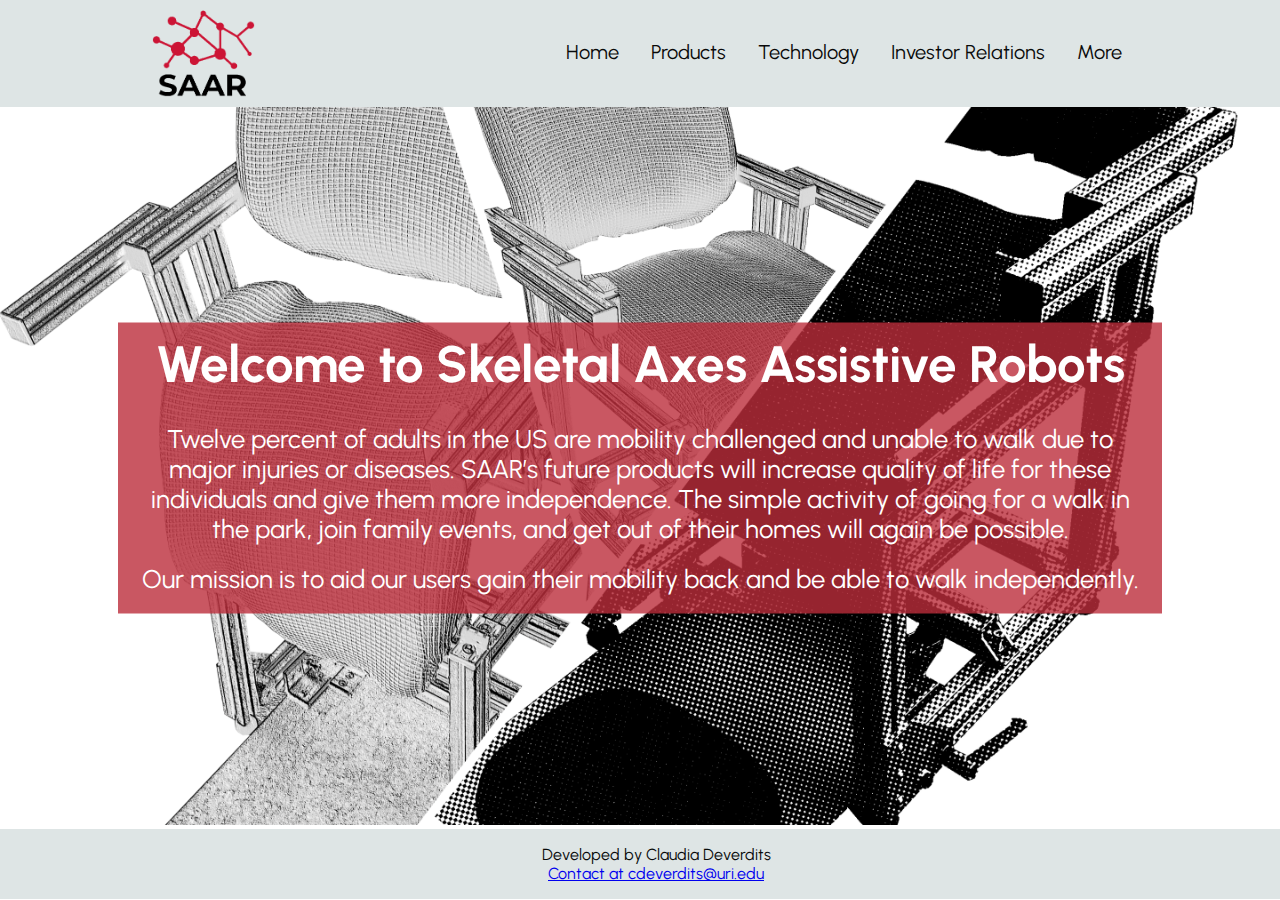
<file: index.html>
<!DOCTYPE html>
<html lang="en">
    <head>
        <meta charset="utf-8">
        <meta name="viewport" content="width=device-width">
        <title>Skeletal Axes Assistive Robots</title>
        <link href="styles/style.css" rel="stylesheet" type="text/css" />
        <link rel="icon" type="image/x-icon" href="images/logo_black.png">
        <style>
            @import url('https://fonts.googleapis.com/css2?family=Urbanist:wght@300;400&display=swap');
        </style>
    </head>
    <body>
        <div class="navbar">
            <img src="images/logo_black.png" alt="SAAR logo with a red graphic" id="logo" onclick="location.href='index.html'">
            <div class="navlinks" id="navBar">
                <a class="links" href="index.html">Home</a>
                <div class="dropdown">
                    <button class="dropbtn" onclick="location.href='products.html'">Products
                        <i class="fa fa-caret-down"></i>
                    </button>
                    <div class="dropdown-content">
                        <a class="links" href="robochair.html">RoboChair</a>
                        <a class="links" href="exollent.html">Exollent</a>
                    </div>
                </div>
                <div class="dropdown">
                    <button class="dropbtn" onclick="location.href='tech.html'">Technology
                        <i class="fa fa-caret-down"></i>
                    </button>
                    <div class="dropdown-content">
                        <a class="links" href="ai-ml.html">AI/ML</a>
                    </div>
                </div>
                <a class="links" href="investors.html">Investor Relations</a>
                <div class="dropdown">
                    <button class="dropbtn">More
                        <i class="fa fa-caret-down"></i>
                    </button>
                    <div class="dropdown-content">
                        <a class="links" href="account.html">Account</a>
                        <a class="links" href="careers.html">Careers</a>
                        <a class="links" href="contact.html">Contact</a>
                    </div>
                </div>
                <a href="javscript:void(0);" class="icon links" id="responsive" >&#9776;</a>
            </div>
        </div>
        <div class="title-screen">
            <img src="images/robochair_home.png" alt="Graphic of the RoboChair product" id="home_img">
            <div class="title">
                <h1>Welcome to Skeletal Axes Assistive Robots</h1>
                <br>
                <p>Twelve percent of adults in the US are mobility challenged and unable to walk due to major injuries or diseases.  SAAR’s future products will increase quality of life for these individuals and give them more independence.  The simple activity of going for a walk in the park, join family events, and get out of their homes will again be possible.</p>
                <p>Our mission is to aid our users gain their mobility back and be able to walk independently.</p>
            </div>
        </div>

        <footer>
            <p>Developed by Claudia Deverdits</p>
            <a href="mailto:cdeverdits@uri.edu"> Contact at cdeverdits@uri.edu</a>
        </footer>
        
        <script   src="https://code.jquery.com/jquery-3.7.1.min.js"   integrity="sha256-/JqT3SQfawRcv/BIHPThkBvs0OEvtFFmqPF/lYI/Cxo="   crossorigin="anonymous"></script>

        <script>
            window.jQuery || document.write('<script src="scripts/jquery-3.7.1.min"><\/script>')
        </script>
        <script src="scripts/script.js"></script>
    </body>
</html>
</file>
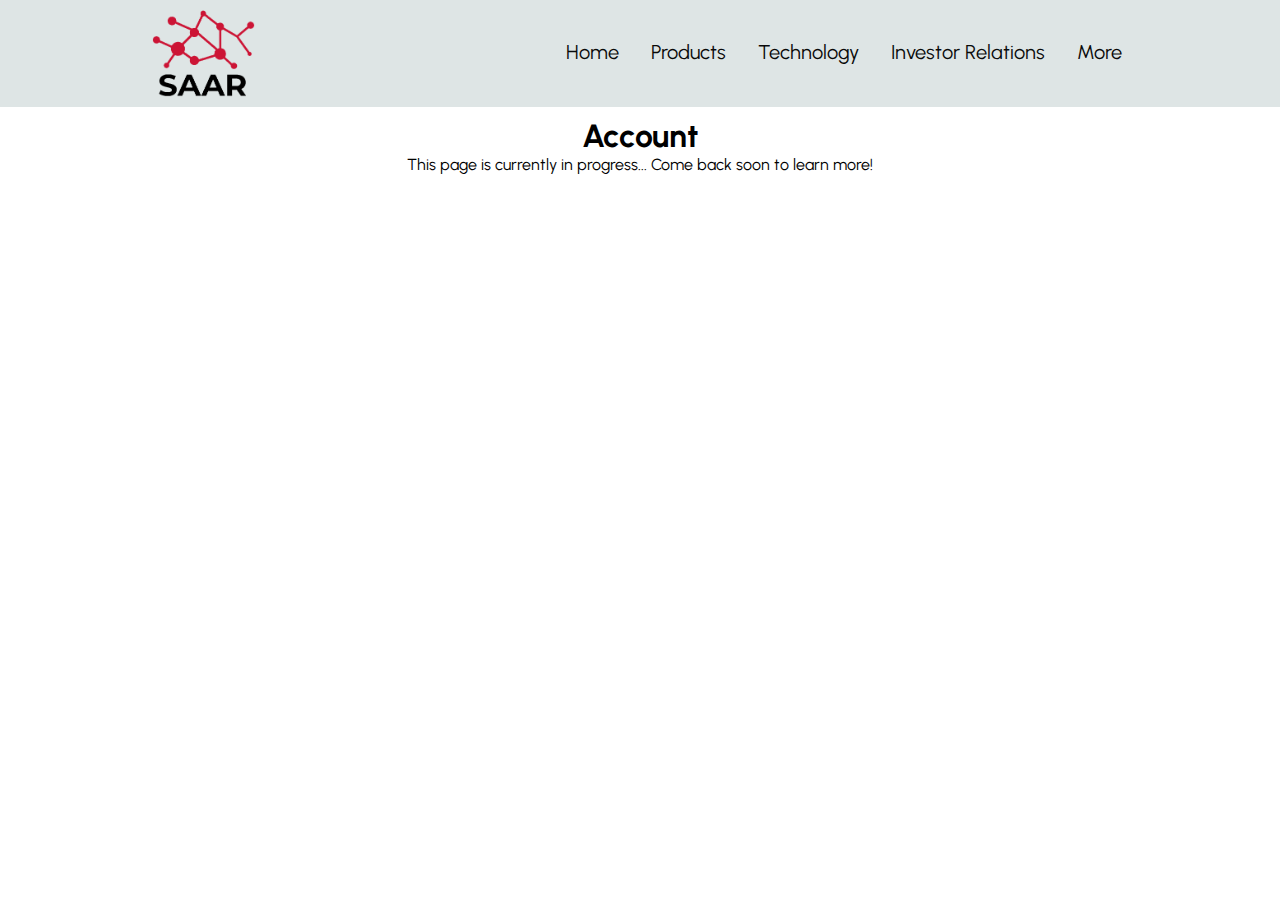
<file: account.html>
<!DOCTYPE html>
<html lang="en">
    <head>
        <meta charset="utf-8">
        <meta name="viewport" content="width=device-width">
        <title>Account</title>
        <link href="styles/style.css" rel="stylesheet" type="text/css" />
        <link rel="icon" type="image/x-icon" href="images/logo_black.png">
        <style>
            @import url('https://fonts.googleapis.com/css2?family=Urbanist:wght@300;400&display=swap');
        </style>
    </head>
    <body>
        <div class="navbar">
            <img src="images/logo_black.png" alt="SAAR logo with a red graphic" id="logo" onclick="location.href='index.html'">
            <div class="navlinks" id="navBar">
                <a class="links" href="index.html">Home</a>
                <div class="dropdown">
                    <button class="dropbtn" onclick="location.href='products.html'">Products
                        <i class="fa fa-caret-down"></i>
                    </button>
                    <div class="dropdown-content">
                        <a class="links" href="robochair.html">RoboChair</a>
                        <a class="links" href="exollent.html">Exollent</a>
                    </div>
                </div>
                <div class="dropdown">
                    <button class="dropbtn" onclick="location.href='tech.html'">Technology
                        <i class="fa fa-caret-down"></i>
                    </button>
                    <div class="dropdown-content">
                        <a class="links" href="ai-ml.html">AI/ML</a>
                    </div>
                </div>
                <a class="links" href="investors.html">Investor Relations</a>
                <div class="dropdown">
                    <button class="dropbtn">More
                        <i class="fa fa-caret-down"></i>
                    </button>
                    <div class="dropdown-content">
                        <a class="links" href="account.html">Account</a>
                        <a class="links" href="careers.html">Careers</a>
                        <a class="links" href="contact.html">Contact</a>
                    </div>
                </div>
                <a href="javscript:void(0);" class="icon links" id="responsive" >&#9776;</a>
            </div>
        </div>
        <div class="page_title">
            <h1>Account</h1>
            <p>This page is currently in progress... Come back soon to learn more!</p>
        </div>
        
        <script   src="https://code.jquery.com/jquery-3.7.1.min.js"   integrity="sha256-/JqT3SQfawRcv/BIHPThkBvs0OEvtFFmqPF/lYI/Cxo="   crossorigin="anonymous"></script>

        <script>
            window.jQuery || document.write('<script src="scripts/jquery-3.7.1.min"><\/script>')
        </script>
        <script src="scripts/script.js"></script>
    </body>
</html>
</file>
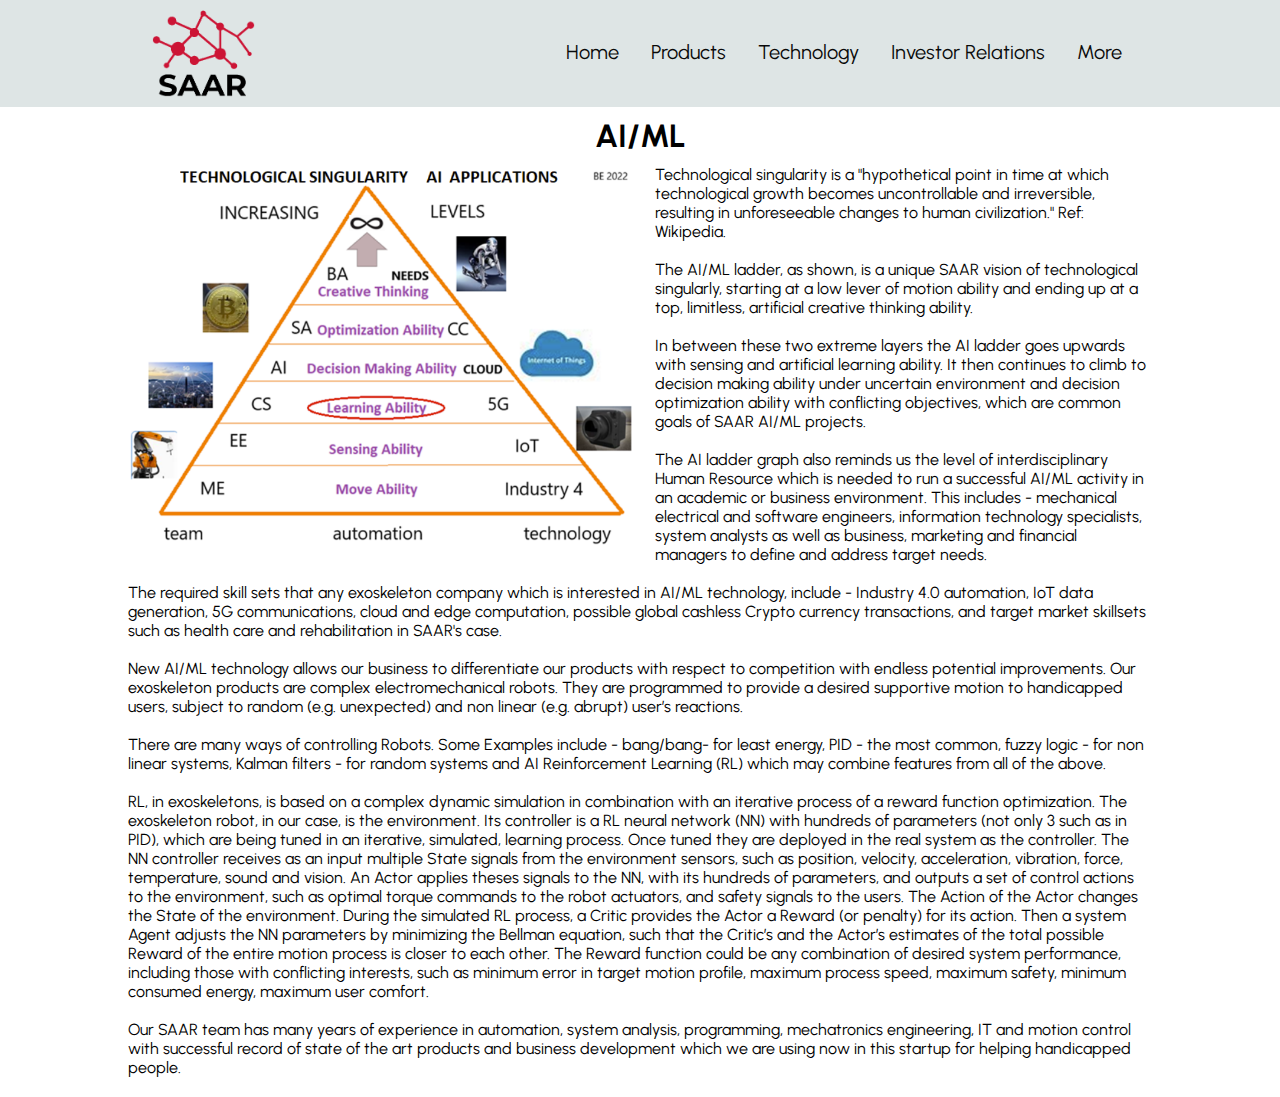
<file: ai-ml.html>
<!DOCTYPE html>
<html lang="en">
    <head>
        <meta charset="utf-8">
        <meta name="viewport" content="width=device-width">
        <title>AI/ML</title>
        <link href="styles/style.css" rel="stylesheet" type="text/css" />
        <link rel="icon" type="image/x-icon" href="images/logo_black.png">
        <style>
            @import url('https://fonts.googleapis.com/css2?family=Urbanist:wght@300;400&display=swap');
        </style>
    </head>
    <body>
        <div class="navbar">
            <img src="images/logo_black.png" alt="SAAR logo with a red graphic" id="logo" onclick="location.href='index.html'">
            <div class="navlinks" id="navBar">
                <a class="links" href="index.html">Home</a>
                <div class="dropdown">
                    <button class="dropbtn" onclick="location.href='products.html'">Products
                        <i class="fa fa-caret-down"></i>
                    </button>
                    <div class="dropdown-content">
                        <a class="links" href="robochair.html">RoboChair</a>
                        <a class="links" href="exollent.html">Exollent</a>
                    </div>
                </div>
                <div class="dropdown">
                    <button class="dropbtn" onclick="location.href='tech.html'">Technology
                        <i class="fa fa-caret-down"></i>
                    </button>
                    <div class="dropdown-content">
                        <a class="links" href="ai-ml.html">AI/ML</a>
                    </div>
                </div>
                <a class="links" href="investors.html">Investor Relations</a>
                <div class="dropdown">
                    <button class="dropbtn">More
                        <i class="fa fa-caret-down"></i>
                    </button>
                    <div class="dropdown-content">
                        <a class="links" href="account.html">Account</a>
                        <a class="links" href="careers.html">Careers</a>
                        <a class="links" href="contact.html">Contact</a>
                    </div>
                </div>
                <a href="javscript:void(0);" class="icon links" id="responsive" >&#9776;</a>
            </div>
        </div>
        <div class="page_title">
            <h1>AI/ML</h1>
        </div>
        <div class = "content">
            <img src="images/Pyramid.PNG"  alt="SAAR's pyramid of the AI ladder" id="ai-img">
            <p>Technological singularity is a "hypothetical point in time at which technological growth becomes uncontrollable and irreversible, resulting in unforeseeable changes to human civilization." Ref: Wikipedia.
                <br><br>
                The AI/ML ladder, as shown, is a unique SAAR vision of technological singularly, starting at a low lever of motion ability and ending up at a top, limitless, artificial creative thinking ability.
                <br><br>
                In between these two extreme layers the AI ladder goes upwards with sensing and artificial learning ability.  It then continues to climb to decision making ability under uncertain environment and decision optimization ability with conflicting objectives, which are common goals of SAAR AI/ML projects.
                <br><br>
                The AI ladder graph also reminds us the level of interdisciplinary Human Resource which is needed to run a successful AI/ML activity in an academic or business environment. This includes - mechanical electrical and software engineers, information technology specialists, system analysts as well as business, marketing and financial managers to define and address target needs.
                <br><br>
                The required skill sets that any exoskeleton company which is interested in AI/ML technology, include - Industry 4.0 automation, IoT data generation, 5G communications, cloud and edge computation, possible global cashless Crypto currency transactions, and target market skillsets such as health care and rehabilitation in SAAR's case.
                <br><br>
                New AI/ML technology allows our business to differentiate our products with respect to competition with endless potential improvements. Our exoskeleton products are complex electromechanical robots. They are programmed to provide a desired supportive motion to handicapped users, subject to random (e.g. unexpected) and non linear (e.g. abrupt) user’s reactions.
                <br><br>
                There are many ways of controlling Robots. Some Examples include - bang/bang- for least energy, PID - the most common, fuzzy logic - for non linear systems, Kalman filters - for random systems and AI Reinforcement Learning (RL) which may combine features from all of the above.
                <br><br>
                RL, in exoskeletons, is based on a complex dynamic simulation in combination with an iterative process of a reward function optimization. The exoskeleton robot, in our case, is the environment. Its controller is a RL neural network (NN) with hundreds of parameters (not only 3 such as in PID), which are being tuned in an iterative, simulated, learning process. Once tuned they are deployed in the real system as the controller.  The NN controller receives as an input multiple State signals from the environment sensors, such as position, velocity, acceleration, vibration, force, temperature, sound and vision. An Actor applies theses signals to the NN, with its hundreds of parameters, and outputs a set of control actions to the environment, such as optimal torque commands to the robot actuators, and safety signals to the users. The Action of the Actor changes the State of the environment. During the simulated RL process, a Critic provides the Actor a Reward (or penalty) for its action. Then a system Agent adjusts the NN parameters by minimizing the Bellman equation, such that the Critic’s and the Actor’s estimates of the total possible Reward of the entire motion process is closer to each other. The Reward function could be any combination of desired system performance, including those with conflicting interests, such as minimum error in target motion profile, maximum process speed, maximum safety, minimum consumed energy, maximum user comfort.
                <br><br>
                Our SAAR team has many years of experience in automation, system analysis, programming, mechatronics engineering, IT and motion control with successful record of state of the art products and business development which we are using now in this startup for helping handicapped people.</p>
        </div>
        
        <script   src="https://code.jquery.com/jquery-3.7.1.min.js"   integrity="sha256-/JqT3SQfawRcv/BIHPThkBvs0OEvtFFmqPF/lYI/Cxo="   crossorigin="anonymous"></script>

        <script>
            window.jQuery || document.write('<script src="scripts/jquery-3.7.1.min"><\/script>')
        </script>
        <script src="scripts/script.js"></script>
    </body>
</html>
</file>
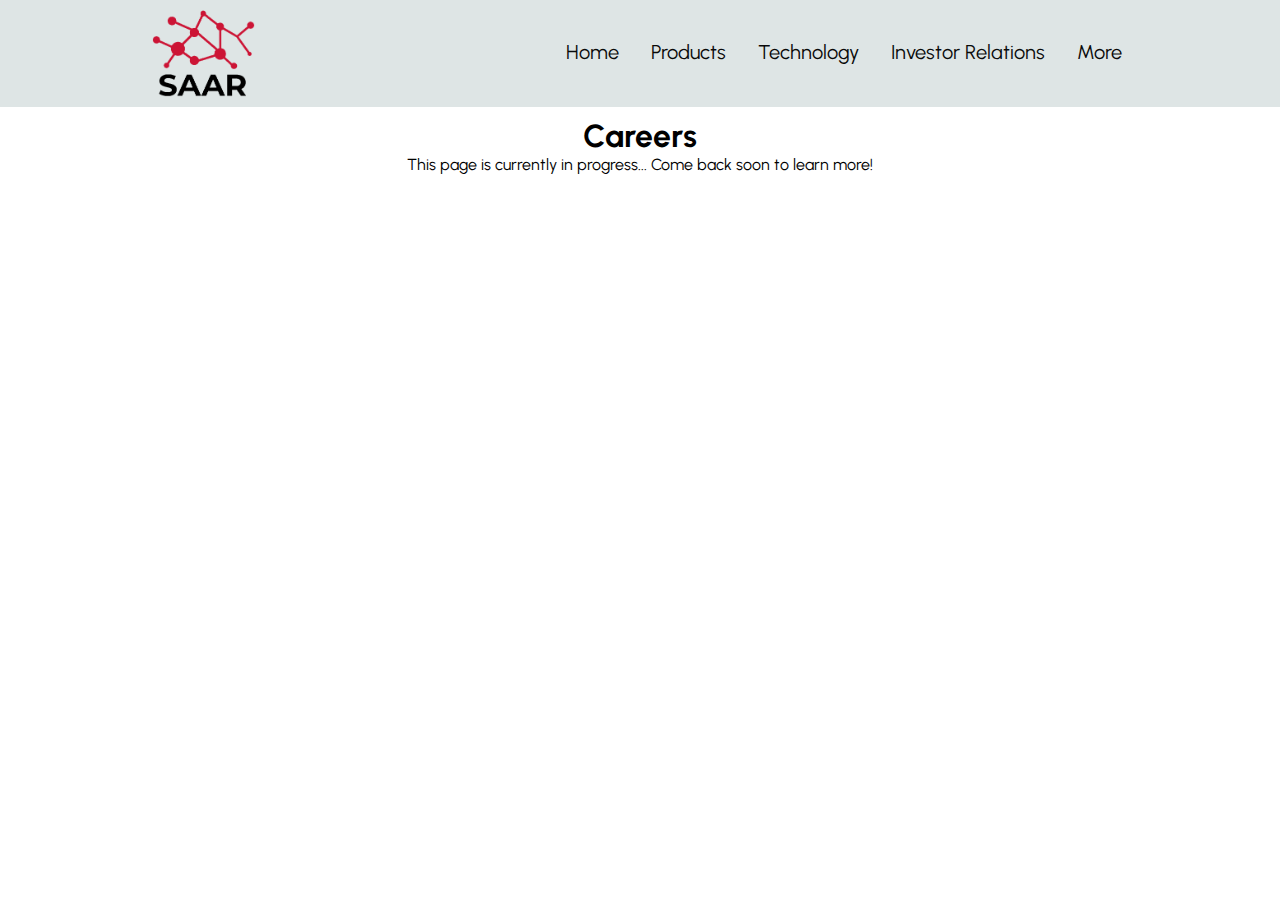
<file: careers.html>
<!DOCTYPE html>
<html lang="en">
    <head>
        <meta charset="utf-8">
        <meta name="viewport" content="width=device-width">
        <title>Careers</title>
        <link href="styles/style.css" rel="stylesheet" type="text/css" />
        <link rel="icon" type="image/x-icon" href="images/logo_black.png">
        <style>
            @import url('https://fonts.googleapis.com/css2?family=Urbanist:wght@300;400&display=swap');
        </style>
    </head>
    <body>
        <div class="navbar">
            <img src="images/logo_black.png" alt="SAAR logo with a red graphic" id="logo" onclick="location.href='index.html'">
            <div class="navlinks" id="navBar">
                <a class="links" href="index.html">Home</a>
                <div class="dropdown">
                    <button class="dropbtn" onclick="location.href='products.html'">Products
                        <i class="fa fa-caret-down"></i>
                    </button>
                    <div class="dropdown-content">
                        <a class="links" href="robochair.html">RoboChair</a>
                        <a class="links" href="exollent.html">Exollent</a>
                    </div>
                </div>
                <div class="dropdown">
                    <button class="dropbtn" onclick="location.href='tech.html'">Technology
                        <i class="fa fa-caret-down"></i>
                    </button>
                    <div class="dropdown-content">
                        <a class="links" href="ai-ml.html">AI/ML</a>
                    </div>
                </div>
                <a class="links" href="investors.html">Investor Relations</a>
                <div class="dropdown">
                    <button class="dropbtn">More
                        <i class="fa fa-caret-down"></i>
                    </button>
                    <div class="dropdown-content">
                        <a class="links" href="account.html">Account</a>
                        <a class="links" href="careers.html">Careers</a>
                        <a class="links" href="contact.html">Contact</a>
                    </div>
                </div>
                <a href="javscript:void(0);" class="icon links" id="responsive" >&#9776;</a>
            </div>
        </div>
        <div class="page_title">
            <h1>Careers</h1>
            <p>This page is currently in progress... Come back soon to learn more!</p>
        </div>
        
        <script   src="https://code.jquery.com/jquery-3.7.1.min.js"   integrity="sha256-/JqT3SQfawRcv/BIHPThkBvs0OEvtFFmqPF/lYI/Cxo="   crossorigin="anonymous"></script>

        <script>
            window.jQuery || document.write('<script src="scripts/jquery-3.7.1.min"><\/script>')
        </script>
        <script src="scripts/script.js"></script>
    </body>
</html>
</file>
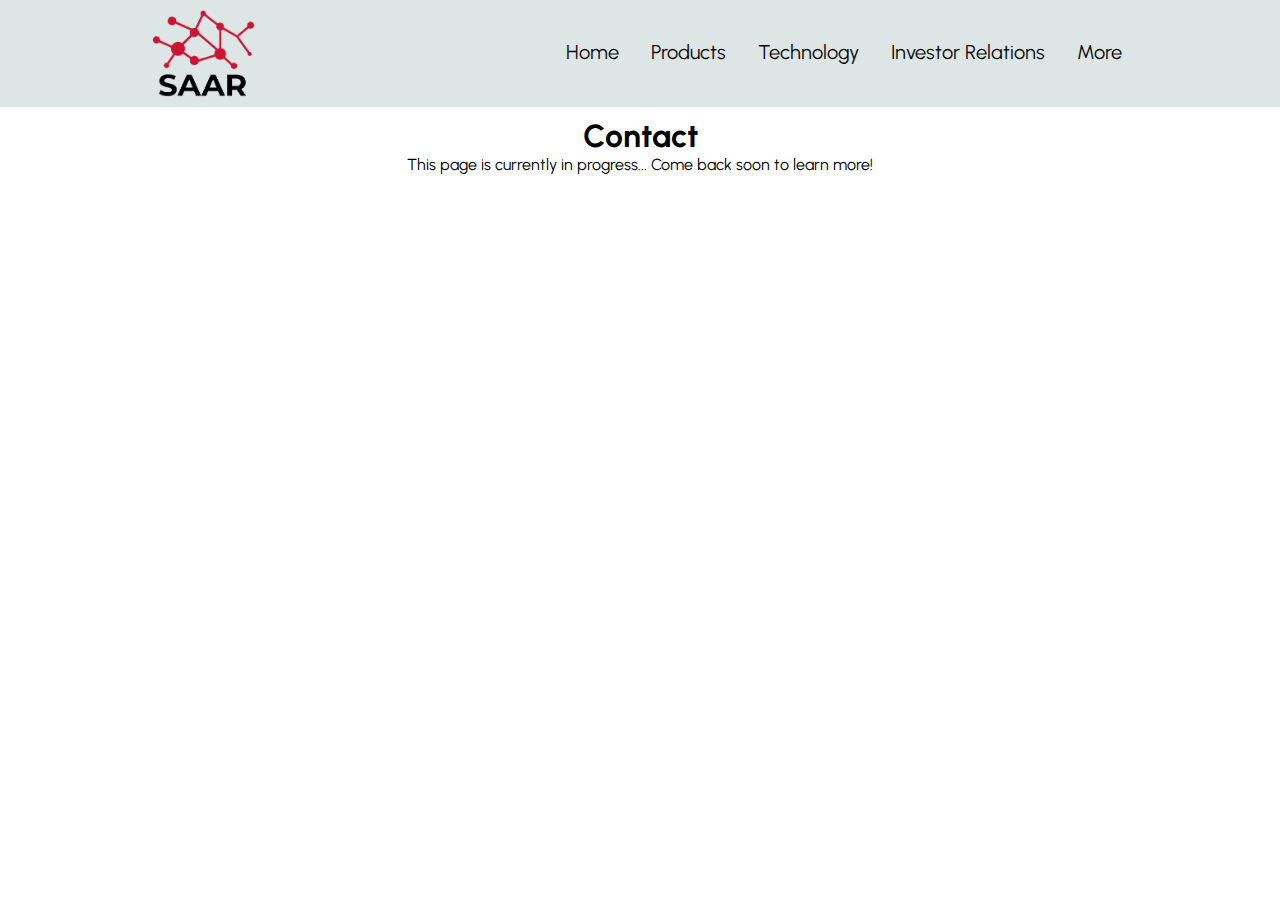
<file: contact.html>
<!DOCTYPE html>
<html lang="en">
    <head>
        <meta charset="utf-8">
        <meta name="viewport" content="width=device-width">
        <title>Contact</title>
        <link href="styles/style.css" rel="stylesheet" type="text/css" />
        <link rel="icon" type="image/x-icon" href="images/logo_black.png">
        <style>
            @import url('https://fonts.googleapis.com/css2?family=Urbanist:wght@300;400&display=swap');
        </style>
    </head>
    <body>
        <div class="navbar">
            <img src="images/logo_black.png" alt="SAAR logo with a red graphic" id="logo" onclick="location.href='index.html'">
            <div class="navlinks" id="navBar">
                <a class="links" href="index.html">Home</a>
                <div class="dropdown">
                    <button class="dropbtn" onclick="location.href='products.html'">Products
                        <i class="fa fa-caret-down"></i>
                    </button>
                    <div class="dropdown-content">
                        <a class="links" href="robochair.html">RoboChair</a>
                        <a class="links" href="exollent.html">Exollent</a>
                    </div>
                </div>
                <div class="dropdown">
                    <button class="dropbtn" onclick="location.href='tech.html'">Technology
                        <i class="fa fa-caret-down"></i>
                    </button>
                    <div class="dropdown-content">
                        <a class="links" href="ai-ml.html">AI/ML</a>
                    </div>
                </div>
                <a class="links" href="investors.html">Investor Relations</a>
                <div class="dropdown">
                    <button class="dropbtn">More
                        <i class="fa fa-caret-down"></i>
                    </button>
                    <div class="dropdown-content">
                        <a class="links" href="account.html">Account</a>
                        <a class="links" href="careers.html">Careers</a>
                        <a class="links" href="contact.html">Contact</a>
                    </div>
                </div>
                <a href="javscript:void(0);" class="icon links" id="responsive" >&#9776;</a>
            </div>
        </div>
        <div class="page_title">
            <h1>Contact</h1>
            <p>This page is currently in progress... Come back soon to learn more!</p>
        </div>
        
        <script   src="https://code.jquery.com/jquery-3.7.1.min.js"   integrity="sha256-/JqT3SQfawRcv/BIHPThkBvs0OEvtFFmqPF/lYI/Cxo="   crossorigin="anonymous"></script>

        <script>
            window.jQuery || document.write('<script src="scripts/jquery-3.7.1.min"><\/script>')
        </script>
        <script src="scripts/script.js"></script>
    </body>
</html>
</file>
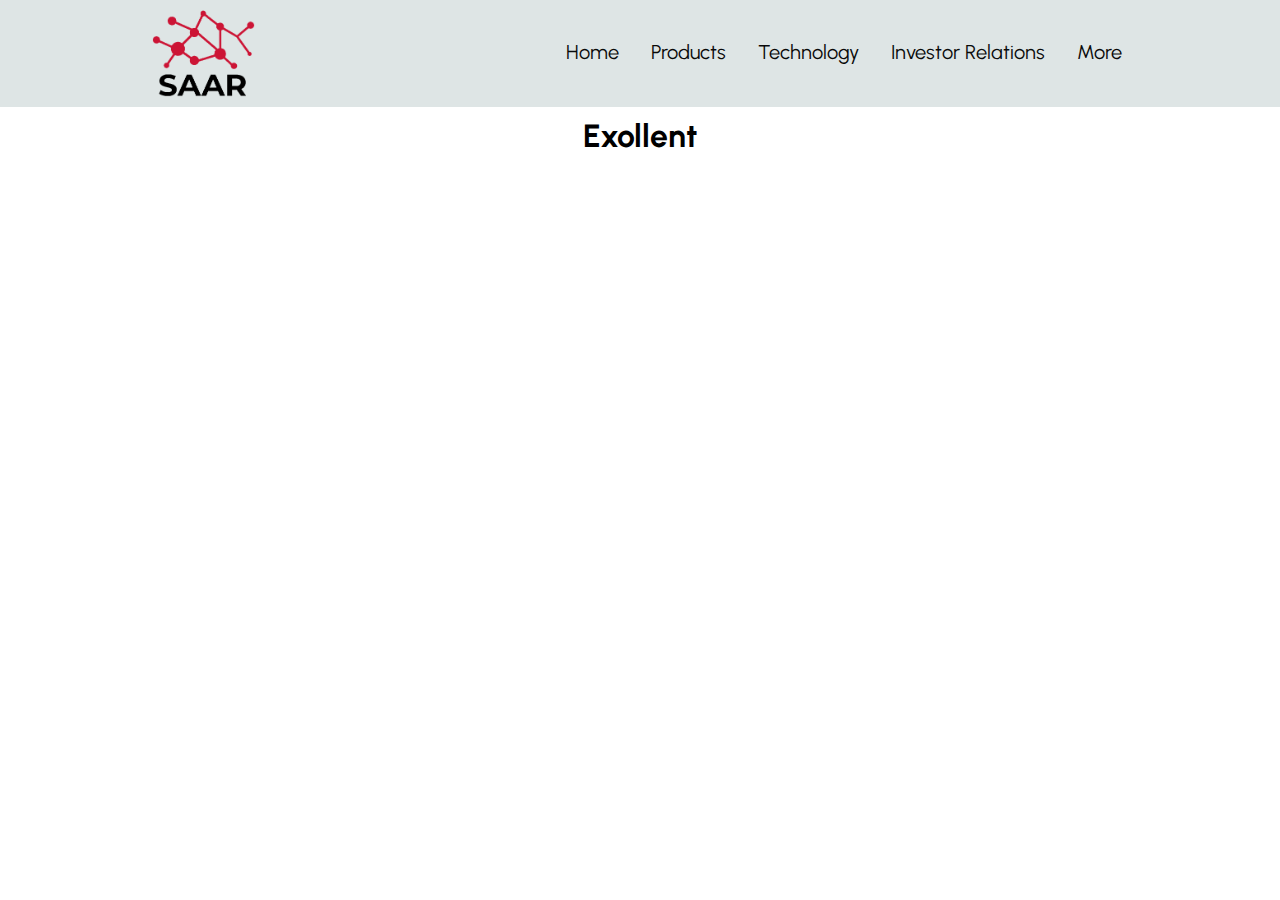
<file: exollent.html>
<!DOCTYPE html>
<html lang="en">
    <head>
        <meta charset="utf-8">
        <meta name="viewport" content="width=device-width">
        <title>Exollent</title>
        <link href="styles/style.css" rel="stylesheet" type="text/css" />
        <link rel="icon" type="image/x-icon" href="images/logo_black.png">
        <style>
            @import url('https://fonts.googleapis.com/css2?family=Urbanist:wght@300;400&display=swap');
        </style>
    </head>
    <body>
        <div class="navbar">
            <img src="images/logo_black.png" alt="SAAR logo with a red graphic" id="logo" onclick="location.href='index.html'">
            <div class="navlinks" id="navBar">
                <a class="links" href="index.html">Home</a>
                <div class="dropdown">
                    <button class="dropbtn" onclick="location.href='products.html'">Products
                        <i class="fa fa-caret-down"></i>
                    </button>
                    <div class="dropdown-content">
                        <a class="links" href="robochair.html">RoboChair</a>
                        <a class="links" href="exollent.html">Exollent</a>
                    </div>
                </div>
                <div class="dropdown">
                    <button class="dropbtn" onclick="location.href='tech.html'">Technology
                        <i class="fa fa-caret-down"></i>
                    </button>
                    <div class="dropdown-content">
                        <a class="links" href="ai-ml.html">AI/ML</a>
                    </div>
                </div>
                <a class="links" href="">Investor Relations</a>
                <div class="dropdown">
                    <button class="dropbtn">More
                        <i class="fa fa-caret-down"></i>
                    </button>
                    <div class="dropdown-content">
                        <a class="links" href="">Account</a>
                        <a class="links" href="">Careers</a>
                        <a class="links" href="">Contact</a>
                    </div>
                </div>
                <a href="javscript:void(0);" class="icon links" id="responsive" >&#9776;</a>
            </div>
        </div>
        <div class="page_title">
            <h1>Exollent</h1>
        </div>
        
        <script   src="https://code.jquery.com/jquery-3.7.1.min.js"   integrity="sha256-/JqT3SQfawRcv/BIHPThkBvs0OEvtFFmqPF/lYI/Cxo="   crossorigin="anonymous"></script>

        <script>
            window.jQuery || document.write('<script src="scripts/jquery-3.7.1.min"><\/script>')
        </script>
        <script src="scripts/script.js"></script>
    </body>
</html>
</file>
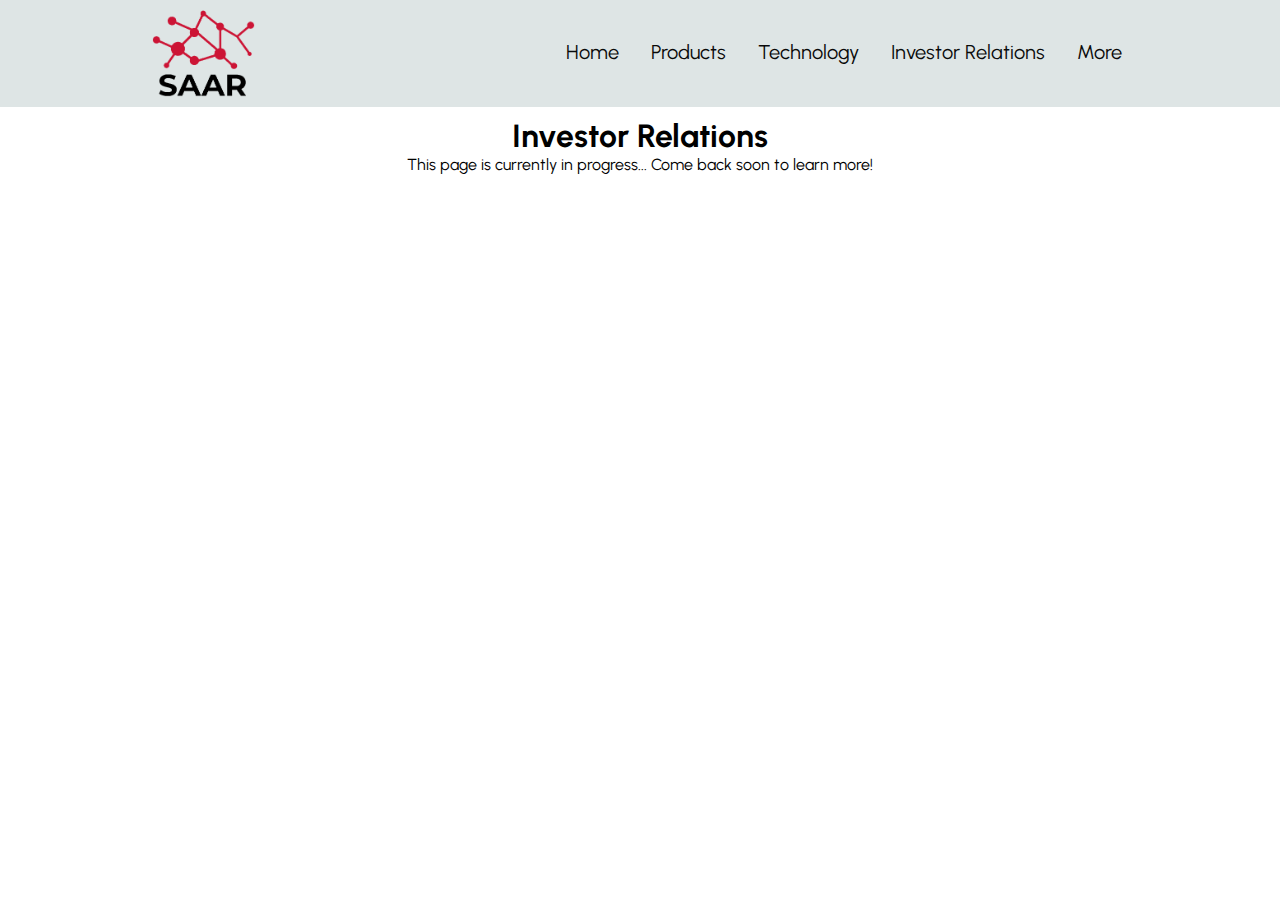
<file: investors.html>
<!DOCTYPE html>
<html lang="en">
    <head>
        <meta charset="utf-8">
        <meta name="viewport" content="width=device-width">
        <title>Investor Relations</title>
        <link href="styles/style.css" rel="stylesheet" type="text/css" />
        <link rel="icon" type="image/x-icon" href="images/logo_black.png">
        <style>
            @import url('https://fonts.googleapis.com/css2?family=Urbanist:wght@300;400&display=swap');
        </style>
    </head>
    <body>
        <div class="navbar">
            <img src="images/logo_black.png" alt="SAAR logo with a red graphic" id="logo" onclick="location.href='index.html'">
            <div class="navlinks" id="navBar">
                <a class="links" href="index.html">Home</a>
                <div class="dropdown">
                    <button class="dropbtn" onclick="location.href='products.html'">Products
                        <i class="fa fa-caret-down"></i>
                    </button>
                    <div class="dropdown-content">
                        <a class="links" href="robochair.html">RoboChair</a>
                        <a class="links" href="exollent.html">Exollent</a>
                    </div>
                </div>
                <div class="dropdown">
                    <button class="dropbtn" onclick="location.href='tech.html'">Technology
                        <i class="fa fa-caret-down"></i>
                    </button>
                    <div class="dropdown-content">
                        <a class="links" href="ai-ml.html">AI/ML</a>
                    </div>
                </div>
                <a class="links" href="investors.html">Investor Relations</a>
                <div class="dropdown">
                    <button class="dropbtn">More
                        <i class="fa fa-caret-down"></i>
                    </button>
                    <div class="dropdown-content">
                        <a class="links" href="account.html">Account</a>
                        <a class="links" href="careers.html">Careers</a>
                        <a class="links" href="contact.html">Contact</a>
                    </div>
                </div>
                <a href="javscript:void(0);" class="icon links" id="responsive" >&#9776;</a>
            </div>
        </div>
        <div class="page_title">
            <h1>Investor Relations</h1>
            <p>This page is currently in progress... Come back soon to learn more!</p>
        </div>
        
        <script   src="https://code.jquery.com/jquery-3.7.1.min.js"   integrity="sha256-/JqT3SQfawRcv/BIHPThkBvs0OEvtFFmqPF/lYI/Cxo="   crossorigin="anonymous"></script>

        <script>
            window.jQuery || document.write('<script src="scripts/jquery-3.7.1.min"><\/script>')
        </script>
        <script src="scripts/script.js"></script>
    </body>
</html>
</file>
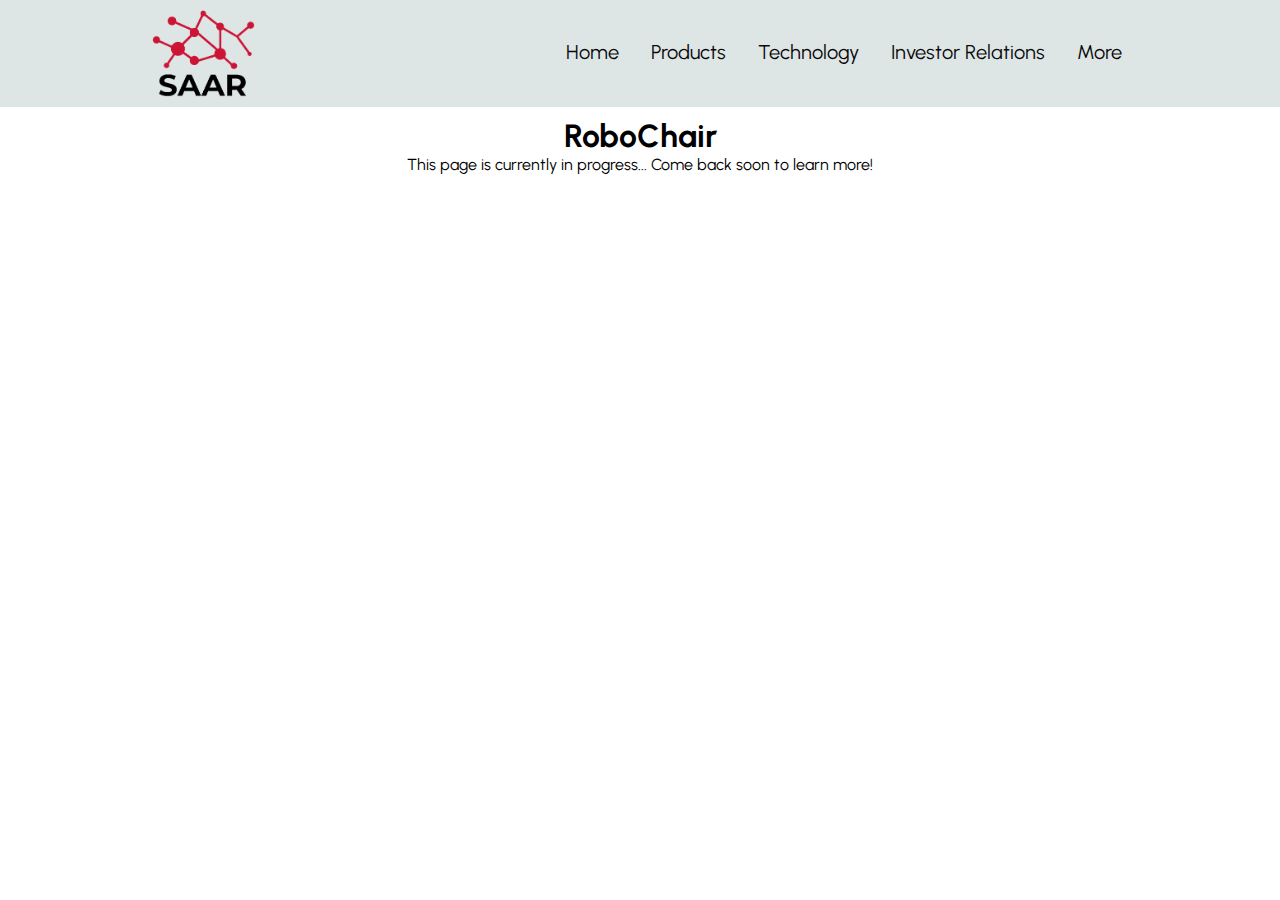
<file: robochair.html>
<!DOCTYPE html>
<html lang="en">
    <head>
        <meta charset="utf-8">
        <meta name="viewport" content="width=device-width">
        <title>RoboChair</title>
        <link href="styles/style.css" rel="stylesheet" type="text/css" />
        <link rel="icon" type="image/x-icon" href="images/logo_black.png">
        <style>
            @import url('https://fonts.googleapis.com/css2?family=Urbanist:wght@300;400&display=swap');
        </style>
    </head>
    <body>
        <div class="navbar">
            <img src="images/logo_black.png" alt="SAAR logo with a red graphic" id="logo" onclick="location.href='index.html'">
            <div class="navlinks" id="navBar">
                <a class="links" href="index.html">Home</a>
                <div class="dropdown">
                    <button class="dropbtn" onclick="location.href='products.html'">Products
                        <i class="fa fa-caret-down"></i>
                    </button>
                    <div class="dropdown-content">
                        <a class="links" href="robochair.html">RoboChair</a>
                        <a class="links" href="exollent.html">Exollent</a>
                    </div>
                </div>
                <div class="dropdown">
                    <button class="dropbtn" onclick="location.href='tech.html'">Technology
                        <i class="fa fa-caret-down"></i>
                    </button>
                    <div class="dropdown-content">
                        <a class="links" href="ai-ml.html">AI/ML</a>
                    </div>
                </div>
                <a class="links" href="investors.html">Investor Relations</a>
                <div class="dropdown">
                    <button class="dropbtn">More
                        <i class="fa fa-caret-down"></i>
                    </button>
                    <div class="dropdown-content">
                        <a class="links" href="account.html">Account</a>
                        <a class="links" href="careers.html">Careers</a>
                        <a class="links" href="contact.html">Contact</a>
                    </div>
                </div>
                <a href="javscript:void(0);" class="icon links" id="responsive" >&#9776;</a>
            </div>
        </div>
        <div class="page_title">
            <h1>RoboChair</h1>
            <p>This page is currently in progress... Come back soon to learn more!</p>
        </div>
        
        <script   src="https://code.jquery.com/jquery-3.7.1.min.js"   integrity="sha256-/JqT3SQfawRcv/BIHPThkBvs0OEvtFFmqPF/lYI/Cxo="   crossorigin="anonymous"></script>

        <script>
            window.jQuery || document.write('<script src="scripts/jquery-3.7.1.min"><\/script>')
        </script>
        <script src="scripts/script.js"></script>
    </body>
</html>
</file>
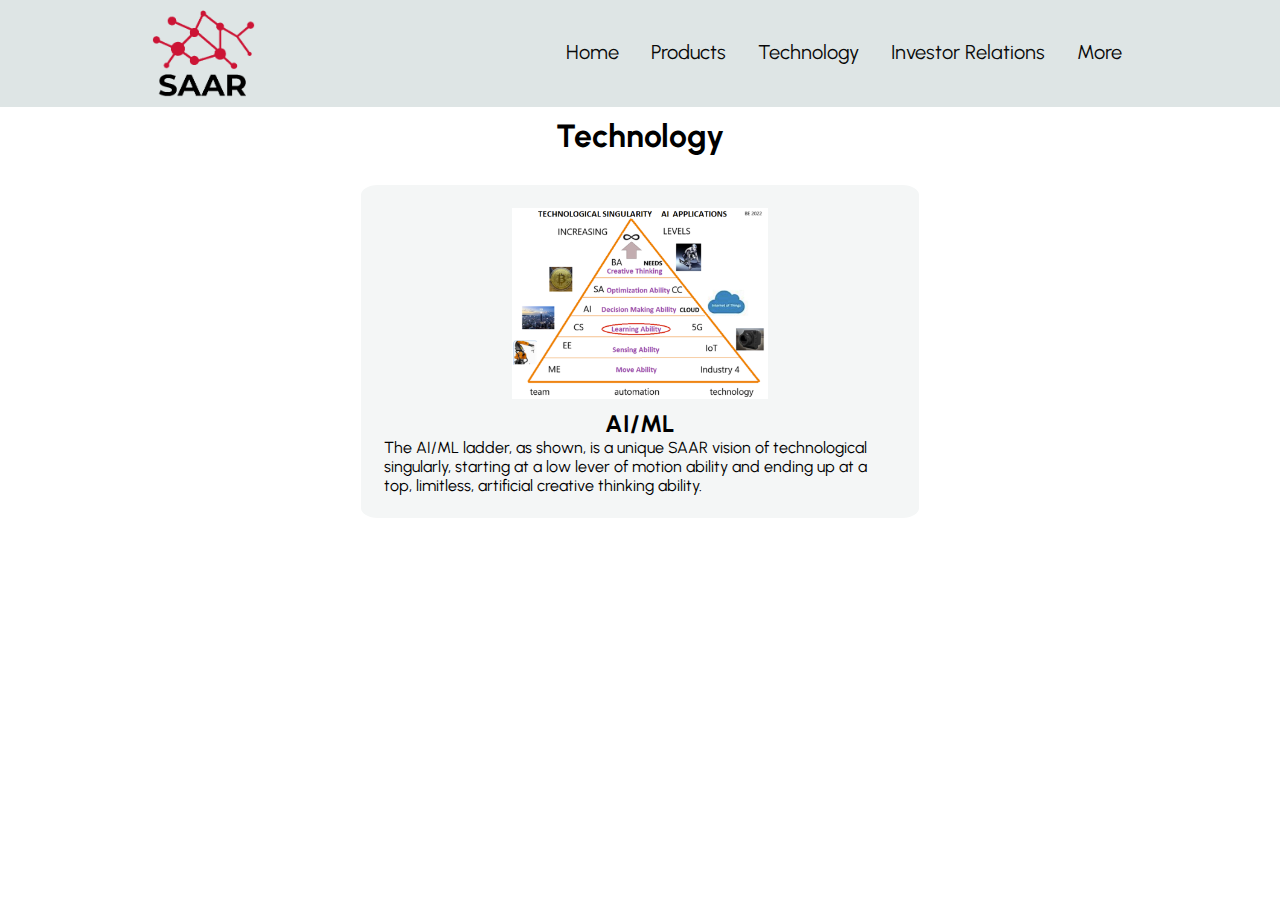
<file: tech.html>
<!DOCTYPE html>
<html lang="en">
    <head>
        <meta charset="utf-8">
        <meta name="viewport" content="width=device-width">
        <title>Technology</title>
        <link href="styles/style.css" rel="stylesheet" type="text/css" />
        <link rel="icon" type="image/x-icon" href="images/logo_black.png">
        <style>
            @import url('https://fonts.googleapis.com/css2?family=Urbanist:wght@300;400&display=swap');
        </style>
    </head>
    <body>
        <div class="navbar">
            <img src="images/logo_black.png" alt="SAAR logo with a red graphic" id="logo" onclick="location.href='index.html'">
            <div class="navlinks" id="navBar">
                <a class="links" href="index.html">Home</a>
                <div class="dropdown">
                    <button class="dropbtn" onclick="location.href='products.html'">Products
                        <i class="fa fa-caret-down"></i>
                    </button>
                    <div class="dropdown-content">
                        <a class="links" href="robochair.html">RoboChair</a>
                        <a class="links" href="exollent.html">Exollent</a>
                    </div>
                </div>
                <div class="dropdown">
                    <button class="dropbtn" onclick="location.href='tech.html'">Technology
                        <i class="fa fa-caret-down"></i>
                    </button>
                    <div class="dropdown-content">
                        <a class="links" href="ai-ml.html">AI/ML</a>
                    </div>
                </div>
                <a class="links" href="investors.html">Investor Relations</a>
                <div class="dropdown">
                    <button class="dropbtn">More
                        <i class="fa fa-caret-down"></i>
                    </button>
                    <div class="dropdown-content">
                        <a class="links" href="account.html">Account</a>
                        <a class="links" href="careers.html">Careers</a>
                        <a class="links" href="contact.html">Contact</a>
                    </div>
                </div>
                <a href="javscript:void(0);" class="icon links" id="responsive" >&#9776;</a>
            </div>
        </div>
        <div class="page_title">
            <h1>Technology</h1>
        </div>

        <div class="product-content">
            <div id="ai-ml" class="grow" onclick="location.href='ai-ml.html';">
                <img src="images/Pyramid.PNG" alt="AI application pyramid" class="prod-img">
                <h2>AI/ML</h2>
                <p>The AI/ML ladder, as shown, is a unique SAAR vision of technological singularly, starting at a low lever of motion ability and ending up at a top, limitless, artificial creative thinking ability.</p>
            </div>
        </div>
        
        <script   src="https://code.jquery.com/jquery-3.7.1.min.js"   integrity="sha256-/JqT3SQfawRcv/BIHPThkBvs0OEvtFFmqPF/lYI/Cxo="   crossorigin="anonymous"></script>

        <script>
            window.jQuery || document.write('<script src="scripts/jquery-3.7.1.min"><\/script>')
        </script>
        <script src="scripts/script.js"></script>
    </body>
</html>
</file>
<file: styles/style.css>
/* dee5e5 - platinum
090b0b - night
#BB2D3B - saar red */
*{
margin: auto;
font-family: 'Urbanist', sans-serif;
}

body{
    /* background-color: #dee5e5; */
    background-color: white;
}

#logo{
    width:8%;
    padding: 10px;
    /* padding-left: 40px; */
    display: block;
}

#home_img{
    width: 100%;
}

footer {
    background-color: #dee5e5;
    color: #090b0b;
    text-align: center;
    padding: 1em;
    bottom: 0;
    width: 100%;
}


.navbar{
    display: flex;
    background-color:#dee5e5;
}

.navlinks{
    overflow: hidden;
}

.navlinks a{
    color:#090b0b;
    font-size: 20px;
    text-decoration: none;
}

.links{
    float: left;
    display: block;
    text-align: center;
    padding: 14px 16px;
    border-bottom-color:#dee5e5;
    border-bottom-style: solid;
}

.navlinks .icon {
    display: none;
}

.navlinks .dropdown-content a{
    border-bottom-color:#F4F6F6;
    border-bottom-style: solid;
}

.dropdown{
    float: left;
    overflow: hidden;
}

.dropdown .dropbtn{
    font-size: 20px;
    border: none;
    outline: none;
    color: #090909;
    background-color: inherit;
    margin: 0;
    padding: 14px 16px;
    border-bottom-color:#dee5e5;
    border-bottom-style: solid;
}

.links:hover, .dropdown:hover .dropbtn{
    border-bottom-color:#BB2D3B;
    border-bottom-style: solid;
}

.dropdown-content{
    display: none;
    position: absolute;
    background-color: #F4F6F6;
    min-width: 160px;
    z-index: 1;
}

.dropdown-content a{
    float: none;
    padding: 12px 16px;
    text-decoration: none;
    display: block;
    text-align: left;
}

.dropdown-content a:hover{
    border-bottom-color:#BB2D3B;
    border-bottom-style: solid;
}

.dropdown:hover .dropdown-content{
    display: block;
}

@media screen and (max-width: 600px){
    .navlinks a:not(:first-child), .dropdown .dropbtn{
        display: none;
    }
    .navlinks a.icon{
        float:right;
        display: block;
    }
}

@media screen and (max-width: 600px){
    .navlinks.responsive {position: relative;}
    .navlinks.responsive a.icon{
        position: absolute;
        right: 0;
        top: 0;
    }
    .navlinks.responsive a{
        float: none;
        display: block;
        text-align: left;
    }
    .navlinks.responsive .dropdown{float: none;}
    .navlinks.responsive .dropdown-content{position: relative;}
    .navlinks.responsive .dropdown .dropbtn{
        display: block;
        width: 100%;
        text-align: left;
    }
}

.title-screen{
    position: relative;
    text-align:center;
}

.title h1{
    font-size: 4vw;
}

.title p{
    font-size: 2vw;
    padding: 10px;
}

.title{
    position: absolute;
    top: 50%;
    left: 50%;
    transform: translate(-50%, -50%);
    padding: 10px;
    /* border-color: #BB2D3B;
    border-style:solid; */
    background-color: rgba(187,45,59,0.8);
    color: white;
    width:80%;
}

.page_title{
    display: flex;
    flex-direction: column;
    padding: 10px;
}

.prod-img{
    width: 50%;
    padding-bottom: 10px;
}

#robochair, #exollent, #ai-ml{
    display: flex;
    flex-direction: column;
    width: 40%;
    border-style: solid;
    background-color: #F4F6F6;
    border-color: #F4F6F6;
    border-radius: 3%;
    padding: 20px;
}

#ai-img{
    float: left;
    width:50%;
    margin-right: 15px;
}

.content{
    width: 80%;
    margin-bottom: 20px;
}

.grow{
    transition: 1s ease;
}
    
.grow:hover{
    -webkit-transform: scale(1.05);
    -ms-transform: scale(1.05);
    transform: scale(1.05);
    transition: 1s ease;
}

.product-content{
    display: flex;
    align-items: stretch;
    margin-top: 20px;
    justify-content: center;
    align-content: center;
}

@media screen and (max-width: 600px){
    .product-content{
        display: block;
    }
    #robochair, #exollent{
        width: 80%;
        margin-bottom: 20px;
    }
    #ai-img{
        float: none;
        width: 80%;
    }
}
</file>
